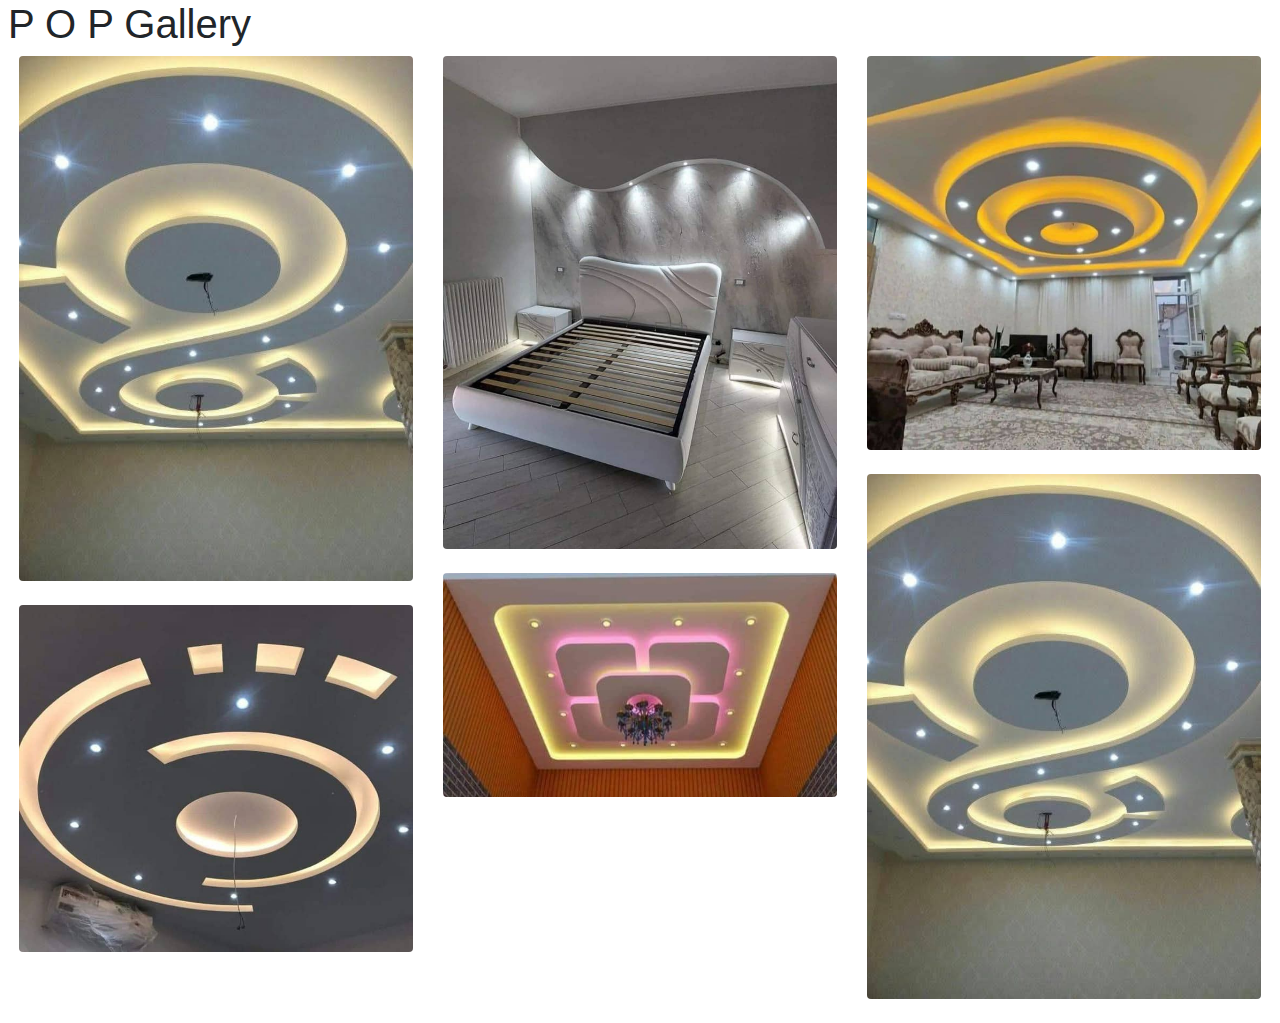
<file: PopGallery.html>
<!doctype html>
<html lang="en">
  <head>
    <!-- Required meta tags -->
    <meta charset="utf-8">
    <meta name="viewport" content="width=device-width, initial-scale=1, shrink-to-fit=no">

    <!-- Bootstrap CSS -->
    <link rel="stylesheet" href="https://cdn.jsdelivr.net/npm/bootstrap@4.0.0/dist/css/bootstrap.min.css" integrity="sha384-Gn5384xqQ1aoWXA+058RXPxPg6fy4IWvTNh0E263XmFcJlSAwiGgFAW/dAiS6JXm" crossorigin="anonymous">

    <link rel="stylesheet" href="">

    <title>P O P</title>
  </head>
  <body>
    <div class="ml-2">
      <h1>P O P Gallery</h1>
    </div>
    

      <!-- Gallery -->
          <div class="row ml-1 mr-1">
            <div class="col-lg-4 col-md-12 mb-4 mb-lg-0">
              <img
                src="images/pop1.jpeg"
                class="w-100 shadow-1-strong rounded mb-4"
              />

              <img
                src="images/pop2.jpeg"
                class="w-100 shadow-1-strong rounded mb-4"
              />
            </div>

            <div class="col-lg-4 mb-4 mb-lg-0">
              <img
                src="images/pop3.jpeg"
                class="w-100 shadow-1-strong rounded mb-4"
              />

              <img
                src="images/pop4.jpeg"
                class="w-100 shadow-1-strong rounded mb-4"
              />
            </div>

            <div class="col-lg-4 mb-4 mb-lg-0">
              <img
                src="images/pop5.jpeg"
                class="w-100 shadow-1-strong rounded mb-4"
              />

              <img
                src="images/pop1.jpeg"
                class="w-100 shadow-1-strong rounded mb-4"
              />
            </div>
          </div>
          <!-- Gallery -->

    <!-- Optional JavaScript -->
    <!-- jQuery first, then Popper.js, then Bootstrap JS -->
    <script src="https://code.jquery.com/jquery-3.2.1.slim.min.js" integrity="sha384-KJ3o2DKtIkvYIK3UENzmM7KCkRr/rE9/Qpg6aAZGJwFDMVNA/GpGFF93hXpG5KkN" crossorigin="anonymous"></script>
    <script src="https://cdn.jsdelivr.net/npm/popper.js@1.12.9/dist/umd/popper.min.js" integrity="sha384-ApNbgh9B+Y1QKtv3Rn7W3mgPxhU9K/ScQsAP7hUibX39j7fakFPskvXusvfa0b4Q" crossorigin="anonymous"></script>
    <script src="https://cdn.jsdelivr.net/npm/bootstrap@4.0.0/dist/js/bootstrap.min.js" integrity="sha384-JZR6Spejh4U02d8jOt6vLEHfe/JQGiRRSQQxSfFWpi1MquVdAyjUar5+76PVCmYl" crossorigin="anonymous"></script>
  </body>
</html>
</file>
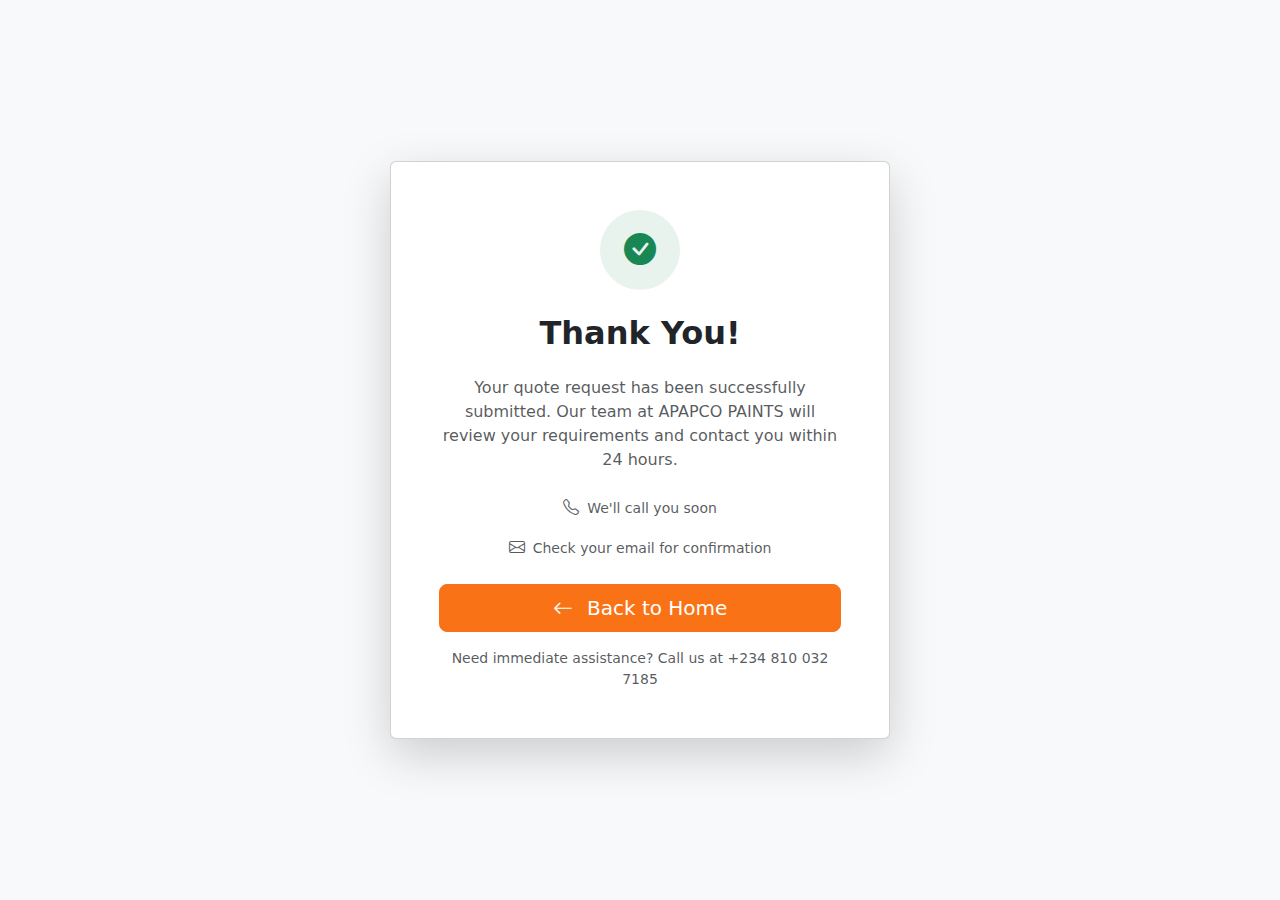
<file: thank-you.html>
<!DOCTYPE html>
<html lang="en">
<head>
    <meta charset="UTF-8">
    <meta name="viewport" content="width=device-width, initial-scale=1.0">
    <title>Thank You - APAPCO PAINTS</title>
    
    <!-- Bootstrap CSS -->
    <link href="https://cdn.jsdelivr.net/npm/bootstrap@5.3.0/dist/css/bootstrap.min.css" rel="stylesheet">
    <!-- Bootstrap Icons -->
    <link href="https://cdn.jsdelivr.net/npm/bootstrap-icons@1.10.0/font/bootstrap-icons.css" rel="stylesheet">
    <!-- Custom CSS -->
    <link href="css/style.css" rel="stylesheet">
    
    <!-- Favicon -->
    <link rel="icon" href="images/apapco-logo.jpeg" type="image/jpeg">
</head>
<body class="bg-light">
    <div class="min-vh-100 d-flex align-items-center justify-content-center px-4">
        <div class="card shadow-lg" style="max-width: 500px; width: 100%;">
            <div class="card-body p-5 text-center">
                <div class="mb-4">
                    <div class="bg-success bg-opacity-10 rounded-circle d-inline-flex align-items-center justify-content-center" 
                         style="width: 80px; height: 80px;">
                        <i class="bi bi-check-circle-fill text-success" style="font-size: 2rem;"></i>
                    </div>
                </div>

                <h1 class="h2 fw-bold text-dark mb-4">Thank You!</h1>

                <p class="text-muted mb-4">
                    Your quote request has been successfully submitted. Our team at APAPCO PAINTS will review your requirements
                    and contact you within 24 hours.
                </p>

                <div class="mb-4">
                    <div class="d-flex align-items-center justify-content-center mb-3">
                        <i class="bi bi-telephone text-muted me-2"></i>
                        <span class="small text-muted">We'll call you soon</span>
                    </div>
                    <div class="d-flex align-items-center justify-content-center">
                        <i class="bi bi-envelope text-muted me-2"></i>
                        <span class="small text-muted">Check your email for confirmation</span>
                    </div>
                </div>

                <div class="d-grid gap-3">
                    <a href="index.html" class="btn btn-orange btn-lg">
                        <i class="bi bi-arrow-left me-2"></i>
                        Back to Home
                    </a>

                    <p class="small text-muted mb-0">
                        Need immediate assistance? Call us at +234 810 032 7185
                    </p>
                </div>
            </div>
        </div>
    </div>

    <!-- Bootstrap JS -->
    <script src="https://cdn.jsdelivr.net/npm/bootstrap@5.3.0/dist/js/bootstrap.bundle.min.js"></script>
</body>
</html>
</file>
<file: css/style.css>
/* Custom Bootstrap Theme for APAPCO PAINTS */

/* Custom colors to match original design */
:root {
  --bs-orange: #f97316;
  --bs-orange-light: #fed7aa;
  --bs-orange-dark: #ea580c;
}

/* Smooth scrolling */
html {
  scroll-behavior: smooth;
}

/* Custom button styles */
.btn-orange {
  background-color: var(--bs-orange);
  border-color: var(--bs-orange);
  color: white;
}

.btn-orange:hover {
  background-color: var(--bs-orange-dark);
  border-color: var(--bs-orange-dark);
  color: white;
}

.btn-outline-orange {
  color: var(--bs-orange);
  border-color: var(--bs-orange);
}

.btn-outline-orange:hover {
  background-color: var(--bs-orange);
  border-color: var(--bs-orange);
  color: white;
}

/* Utility classes */
.text-orange {
  color: var(--bs-orange) !important;
}

.bg-orange {
  background-color: var(--bs-orange) !important;
}

.bg-orange-light {
  background-color: var(--bs-orange-light) !important;
}

/* Section backgrounds */
.hero-gradient {
  background: linear-gradient(135deg, #fff7ed, #fef2f2);
}

.gallery-gradient {
  background: linear-gradient(135deg, #f8f9fa, #fff7ed);
}

.footer-dark {
  background-color: #1a1a1a !important;
}

/* Section padding */
.hero-section {
  padding: 5rem 0;
}

.section-padding {
  padding: 5rem 0;
}

/* Service cards */
.service-card {
  transition: all 0.3s ease;
  border: none;
  box-shadow: 0 2px 4px rgba(0, 0, 0, 0.1);
}

.service-card:hover {
  transform: translateY(-5px);
  box-shadow: 0 8px 25px rgba(0, 0, 0, 0.15);
}

.service-icon {
  width: 48px;
  height: 48px;
  border-radius: 0.5rem;
  display: flex;
  align-items: center;
  justify-content: center;
  margin-bottom: 1rem;
  transition: all 0.3s ease;
}

/* Gallery styles */
.gallery-item {
  position: relative;
  overflow: hidden;
  border-radius: 0.75rem;
  transition: all 0.3s ease;
}

.gallery-item:hover {
  transform: scale(1.02);
  box-shadow: 0 10px 30px rgba(0, 0, 0, 0.2);
}

.gallery-image {
  aspect-ratio: 4 / 3;
  object-fit: cover;
  transition: transform 0.3s ease;
}

.gallery-item:hover .gallery-image {
  transform: scale(1.05);
}

.gallery-overlay {
  position: absolute;
  top: 0;
  left: 0;
  right: 0;
  bottom: 0;
  background: linear-gradient(to top, rgba(0, 0, 0, 0.7), transparent);
  opacity: 0;
  transition: opacity 0.3s ease;
  display: flex;
  align-items: end;
  padding: 1rem;
}

.gallery-item:hover .gallery-overlay {
  opacity: 1;
}

.gallery-content {
  color: white;
  transform: translateY(20px);
  transition: transform 0.3s ease;
}

.gallery-item:hover .gallery-content {
  transform: translateY(0);
}

/* Contact form */
.contact-form {
  background: white;
  border-radius: 0.5rem;
  box-shadow: 0 4px 6px rgba(0, 0, 0, 0.1);
  padding: 2rem;
}

.contact-info-item {
  display: flex;
  align-items: center;
  margin-bottom: 1.5rem;
}

.contact-icon {
  width: 48px;
  height: 48px;
  background-color: var(--bs-orange-light);
  border-radius: 0.5rem;
  display: flex;
  align-items: center;
  justify-content: center;
  margin-right: 1rem;
  color: var(--bs-orange);
}

/* Stats */
.stats-number {
  font-size: 2rem;
  font-weight: bold;
  color: var(--bs-orange);
  margin-bottom: 0.5rem;
}

/* Offset for fixed header when scrolling to sections */
section {
  scroll-margin-top: 80px;
}

/* Loading state for form */
.loading .submit-text {
  display: none;
}

.loading .loading-text {
  display: inline-block !important;
}

/* Navigation hover effects */
.nav-link {
  transition: all 0.3s ease;
}

.nav-link:hover {
  background-color: var(--bs-orange-light) !important;
  color: var(--bs-orange) !important;
}

.nav-link.active {
  background-color: var(--bs-orange) !important;
  color: white !important;
}

/* Header phone number styling */
header a[href^="tel:"] {
  transition: color 0.3s ease;
}

header a[href^="tel:"]:hover {
  color: var(--bs-orange) !important;
}

/* Footer hover effects */
.hover-orange {
  transition: color 0.3s ease;
}

.hover-orange:hover {
  color: var(--bs-orange) !important;
}

/* Footer social media icons */
footer .bi {
  transition: all 0.3s ease;
}

footer a:hover .bi {
  transform: translateY(-2px);
}

/* Back to top button */
#backToTop {
  transition: all 0.3s ease;
  box-shadow: 0 4px 12px rgba(0, 0, 0, 0.3);
}

#backToTop:hover {
  transform: translateY(-2px);
  box-shadow: 0 6px 16px rgba(0, 0, 0, 0.4);
}

/* Responsive adjustments */
@media (max-width: 768px) {
  .hero-section {
    padding: 3rem 0;
  }

  .section-padding {
    padding: 3rem 0;
  }

  .display-4 {
    font-size: 2rem;
  }

  .display-5 {
    font-size: 1.75rem;
  }
}

/* Mobile menu improvements */
@media (max-width: 991px) {
  .navbar-collapse {
    background-color: white;
    border-radius: 0.5rem;
    box-shadow: 0 4px 12px rgba(0, 0, 0, 0.1);
    margin-top: 1rem;
    padding: 1rem;
  }

  .navbar-nav {
    gap: 0.5rem;
  }

  .nav-link {
    border-radius: 0.375rem;
    padding: 0.75rem 1rem !important;
  }
}

/* Header responsive adjustments */
@media (max-width: 768px) {
  header .container .row > div:first-child {
    margin-bottom: 1rem;
  }

  header .btn {
    font-size: 0.875rem;
    padding: 0.5rem 1rem;
  }
}

/* Footer responsive adjustments */
@media (max-width: 768px) {
  footer .col-lg-4:first-child {
    text-align: center;
    margin-bottom: 2rem;
  }

  footer .d-flex.gap-3 {
    justify-content: center;
  }

  footer .row.align-items-center > div:last-child {
    text-align: center !important;
  }
}

/* Animation for smooth transitions */
.fade-in {
  opacity: 0;
  transform: translateY(20px);
  transition: all 0.6s ease;
}

.fade-in.visible {
  opacity: 1;
  transform: translateY(0);
}
</file>
